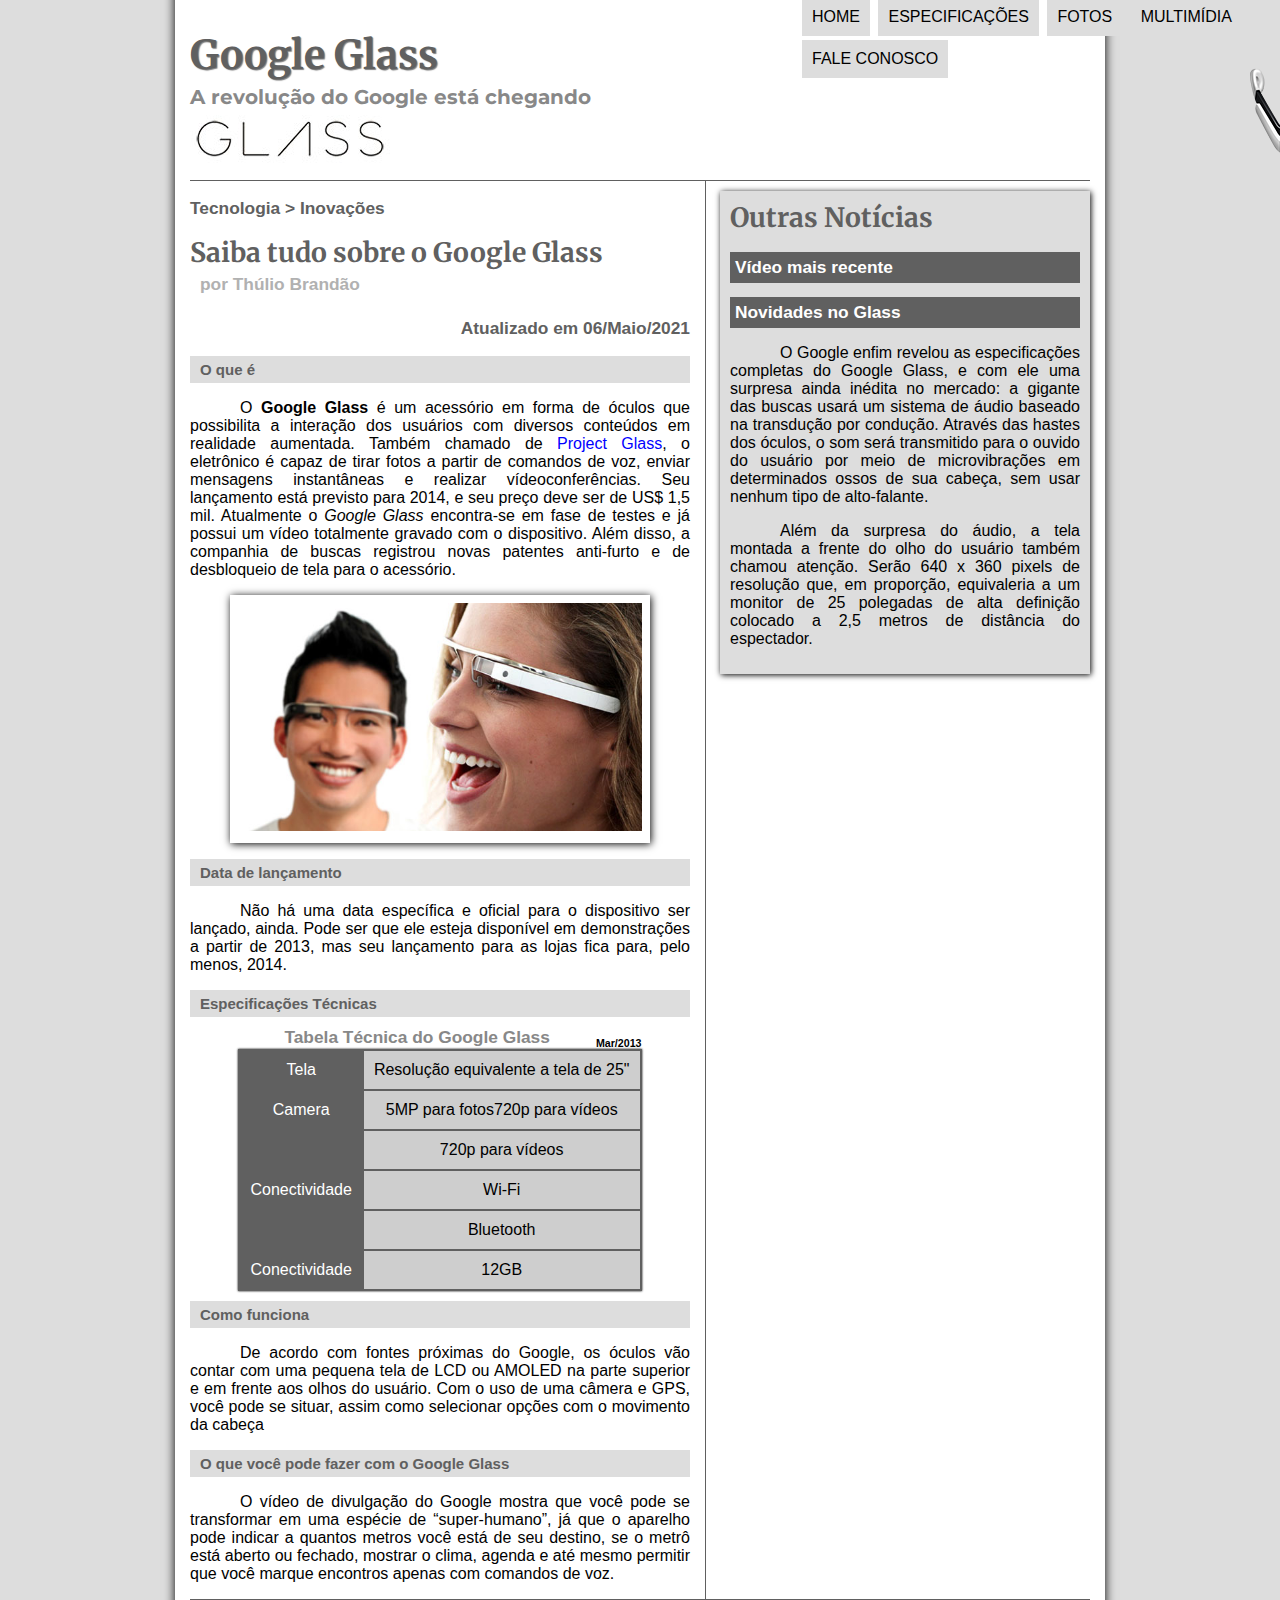
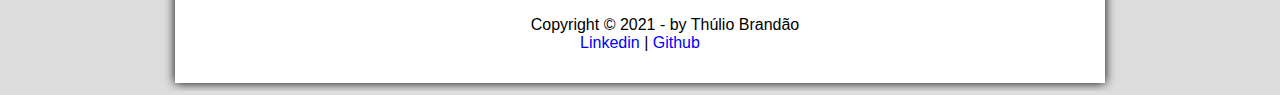
<file: index.html>
<!DOCTYPE html>
<html lang="pt-br">
<head>
    <meta charset="UTF-8">
    <meta http-equiv="X-UA-Compatible" content="IE=edge">
    <meta name="viewport" content="width=device-width, initial-scale=1.0">
    <title>Tudo sobre Google Glass</title>
    <link rel="stylesheet" href="estilo.css">
</head>
<script src="funcoes.js"></script>
<body>
        <div id="interface">
            <header id="cabecalho">
                <hgroup>
                    <h1>Google Glass</h1>
                    <h2>A revolução do Google está chegando</h2>
                </hgroup>
                <img id="icone" src="_imagens/glass-oculos-preto-peq.png" alt="glass-oculos-preto-peq">

                <nav id="menu">
                    <h1>Menu Principal</h1>
                    <ul>
                        <li onmouseover="mudaFoto('_imagens/home.png')" onmouseout="mudaFoto('_imagens/glass-oculos-preto-peq.png')"><a href="index.html">Home</a></li>
                        <li onmouseover="mudaFoto('_imagens/especificacoes.png')" onmouseout="mudaFoto('_imagens/glass-oculos-preto-peq.png')"><a href="specs.html">Especificações</a></li>
                        <li onmouseover="mudaFoto('_imagens/fotos.png')" onmouseout="mudaFoto('_imagens/glass-oculos-preto-peq.png')"><a href="fotos.html">Fotos</a></li>
                        <li onmouseover="mudaFoto('_imagens/multimidia.png')" onmouseout="mudaFoto('_imagens/glass-oculos-preto-peq.png')"><a href="multimidia.html">Multimídia</a></li>
                        <li onmouseover="mudaFoto('_imagens/contato.png')" onmouseout="mudaFoto('_imagens/glass-oculos-preto-peq.png')"><a href="fale-conosco.html">Fale Conosco</a></li>
                    </ul>
                </nav>
            </header>
            <section id="corpo">

            <article id="noticia-principal">
                <header id="cabecalho-artigo">
                    <hgroup>
                        <h3>Tecnologia > Inovações</h3>
                        <h1>Saiba tudo sobre o Google Glass</h1>
                        <h2>por Thúlio Brandão</h2>
                        <h3 class="direita">Atualizado em 06/Maio/2021</h3>
                    </hgroup>
                </header>        
                    <h2>O que é</h2>
                    <p>O <b>Google Glass</b> é um acessório em forma de óculos que possibilita a interação dos usuários com diversos conteúdos em realidade aumentada. Também chamado de <a href="https://www.youtube.com/watch?v=fciINJE_5BQ" target="_blank" style="color:blue">Project Glass</a>, o eletrônico é capaz de tirar fotos a partir de comandos de voz, enviar mensagens instantâneas e realizar vídeoconferências. Seu lançamento está previsto para 2014, e seu preço deve ser de US$ 1,5 mil. Atualmente o <em>Google Glass</em> encontra-se em fase de testes e já possui um vídeo totalmente gravado com o dispositivo. Além disso, a companhia de buscas registrou novas patentes anti-furto e de desbloqueio de tela para o acessório.</p>

                    <figure class="foto-legenda">
                        <img src="_imagens/glass-quadro-homem-mulher.jpg" alt="image">
                        <figcaption>
                            <h3>Google Glass</h3>
                            <p>Uma nova maneira de ver o mundo.</p>
                        </figcaption>
                    </figure>

                    <h2>Data de lançamento</h2>
                    <p>Não há uma data específica e oficial para o dispositivo ser lançado, ainda. Pode ser que ele esteja disponível em demonstrações a partir de 2013, mas seu lançamento para as lojas fica para, pelo menos, 2014.</p>

                    <h2>Especificações Técnicas</h2>
                    <table id="tabelaspec">
                        <caption>Tabela Técnica do Google Glass <span>Mar/2013</span></caption>

                        <tr><td class="ce">Tela</td><td class="cd">Resolução equivalente a tela de 25"</td></tr>
                        <tr><td rowspan="2" class="ce">Camera</td><td class="cd">5MP para fotos720p para vídeos</td></tr>
                        <tr><td class="cd">720p para vídeos</td></tr>
                        <tr><td rowspan="2" class="ce">Conectividade</td><td class="cd">Wi-Fi</td></tr>
                        <tr><td class="cd">Bluetooth</td></tr>
                        <tr><td class="ce">Conectividade</td><td class="cd">12GB</td></tr>
                    </table>

                    <h2>Como funciona</h2>
                    <p>De acordo com fontes próximas do Google, os óculos vão contar com uma pequena tela de LCD ou AMOLED na parte superior e em frente aos olhos do usuário. Com o uso de uma câmera e GPS, você pode se situar, assim como selecionar opções com o movimento da cabeça</p>

                    <h2>O que você pode fazer com o Google Glass</h2>
                    <p>O vídeo de divulgação do Google mostra que você pode se transformar em uma espécie de “super-humano”, já que o aparelho pode indicar a quantos metros você está de seu destino, se o metrô está aberto ou fechado, mostrar o clima, agenda e até mesmo permitir que você marque encontros apenas com comandos de voz.</p>
                </article>
                </section>

                <aside id="lateral">
                    <h1>Outras Notícias</h1>
                    <h2>Vídeo mais recente</h2>

                    <h2>Novidades no Glass</h2>
                    <p>O Google enfim revelou as especificações completas do Google Glass, e com ele uma surpresa ainda inédita no mercado: a gigante das buscas usará um sistema de áudio baseado na transdução por condução. Através das hastes dos óculos, o som será transmitido para o ouvido do usuário por meio de microvibrações em determinados ossos de sua cabeça, sem usar nenhum tipo de alto-falante.</p>

                    <p>Além da surpresa do áudio, a tela montada a frente do olho do usuário também chamou atenção. Serão 640 x 360 pixels de resolução que, em proporção, equivaleria a um monitor de 25 polegadas de alta definição colocado a 2,5 metros de distância do espectador.</p>
                </aside>

                <footer id="rodape">
                    <p>Copyright &copy; 2021 - by Thúlio Brandão <br>
                        <a href="https://www.linkedin.com/in/thúlio-brandão-9431b1205/" target="_blank">Linkedin</a> | <a href="https://github.com/ThulioASB" target="_blank">Github</a></p>
                </footer>
        </div>
</body>
</html>
</file>
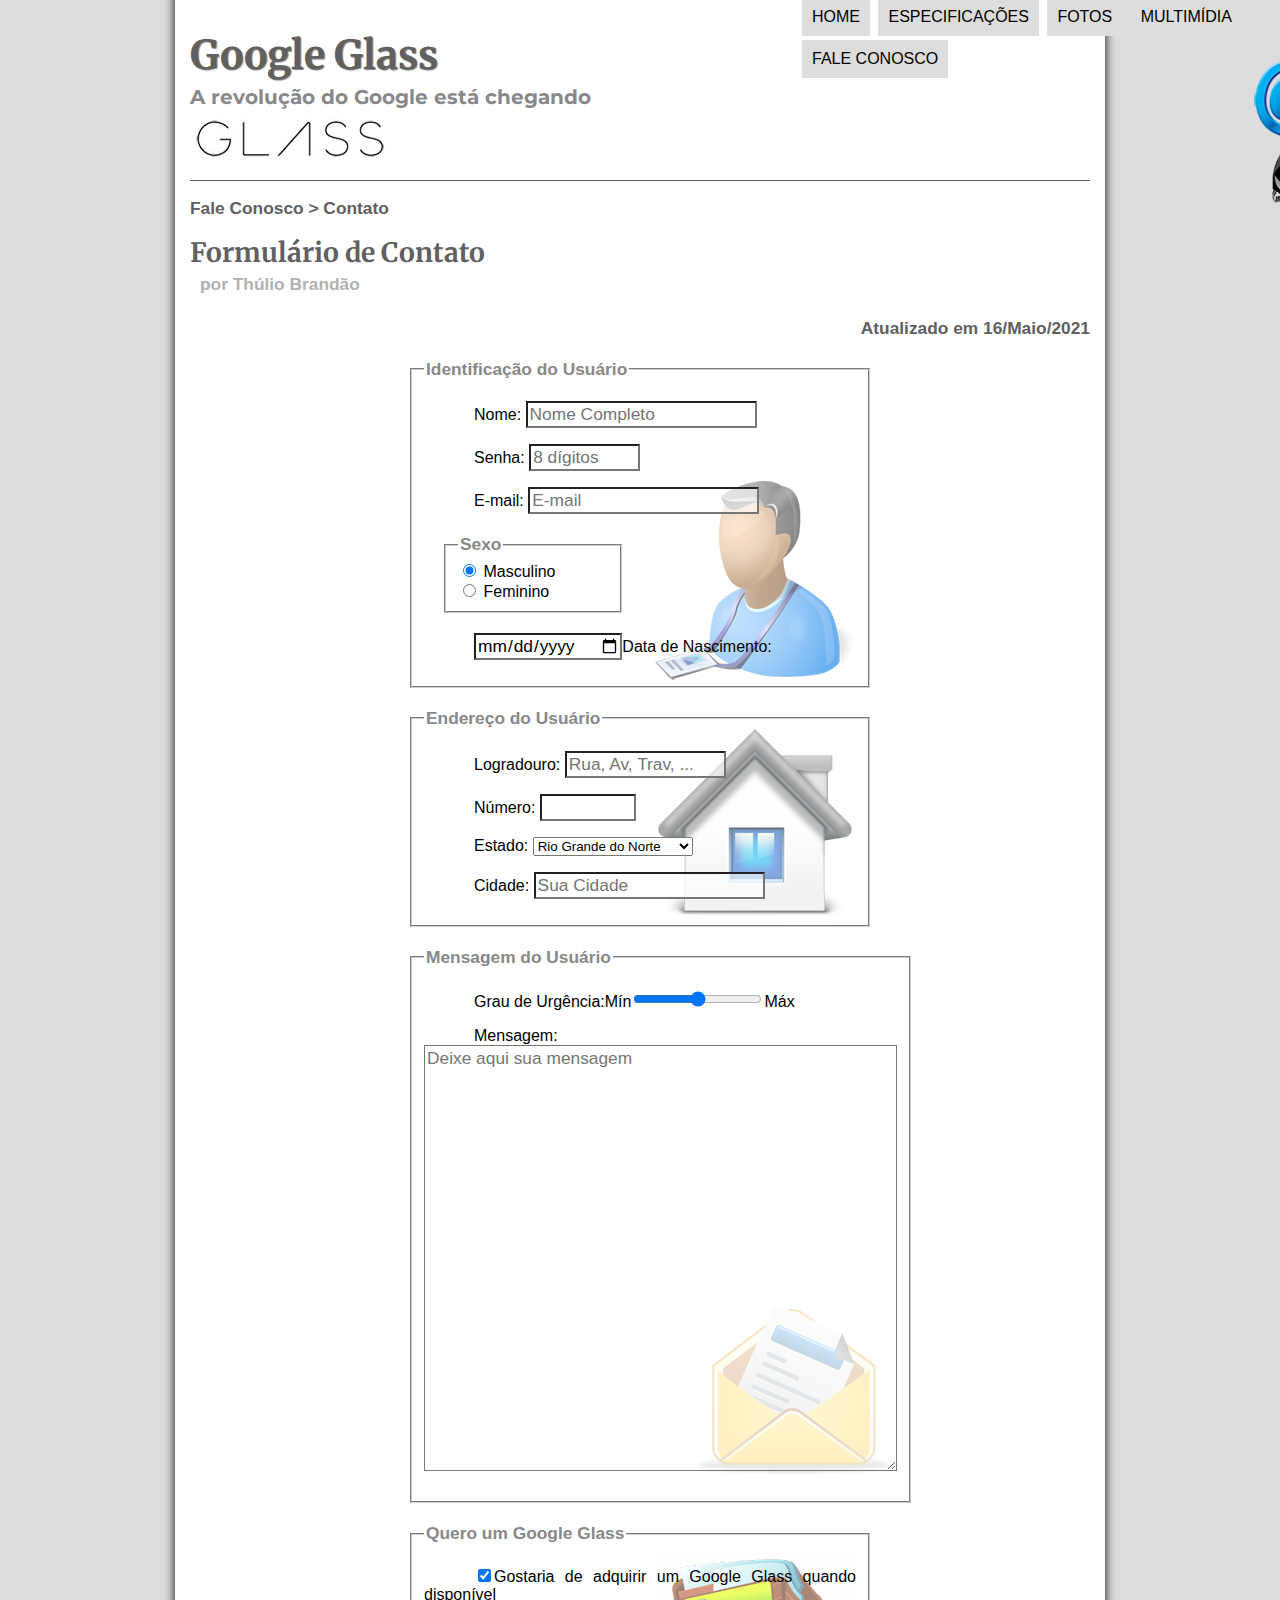
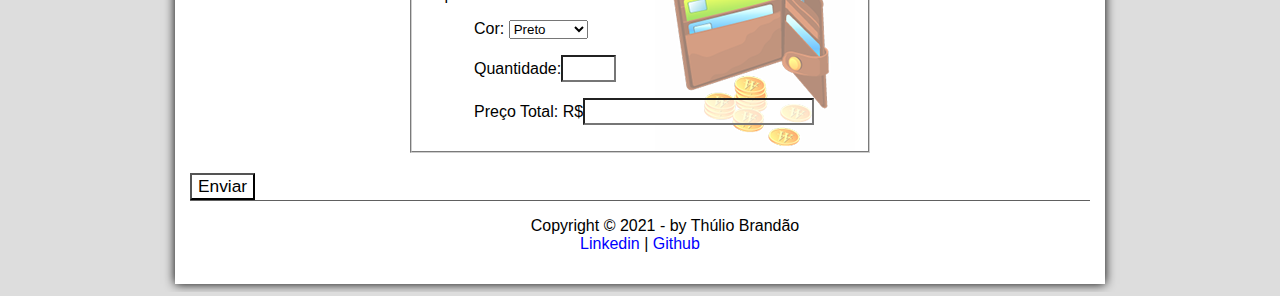
<file: fale-conosco.html>
<!DOCTYPE html>
<html lang="pt-br">
<head>
    <meta charset="UTF-8">
    <meta http-equiv="X-UA-Compatible" content="IE=edge">
    <meta name="viewport" content="width=device-width, initial-scale=1.0">
    <title>Tudo sobre Google Glass</title>
    <link rel="stylesheet" href="estilo.css">
    <link rel="stylesheet" href="form.css">
</head>
<script src="funcoes.js"></script>
<script>
    function calc_total() {
        var qtd = parseInt(document.getElementById('cQtd').value);
        tot = qtd * 1500;
        document.getElementById('cTot').value = tot;
    }
</script>
<body>
        <div id="interface">
            <header id="cabecalho">
                <hgroup>
                    <h1>Google Glass</h1>
                    <h2>A revolução do Google está chegando</h2>
                </hgroup>
                <img id="icone" src="_imagens/contato.png" alt="glass-oculos-preto-peq">

                <nav id="menu">
                    <h1>Menu Principal</h1>
                    <ul>
                        <li onmouseover="mudaFoto('_imagens/home.png')" onmouseout="mudaFoto('_imagens/contato.png')"><a href="index.html">Home</a></li>
                        <li onmouseover="mudaFoto('_imagens/especificacoes.png')" onmouseout="mudaFoto('_imagens/contato.png')"><a href="specs.html">Especificações</a></li>
                        <li onmouseover="mudaFoto('_imagens/fotos.png')" onmouseout="mudaFoto('_imagens/contato.png')"><a href="fotos.html">Fotos</a></li>
                        <li onmouseover="mudaFoto('_imagens/multimidia.png')" onmouseout="mudaFoto('_imagens/contato.png')"><a href="multimidia.html">Multimídia</a></li>
                        <li onmouseover="mudaFoto('_imagens/contato.png')" onmouseout="mudaFoto('_imagens/contato.png')"><a href="fale-conosco.html">Fale Conosco</a></li>
                    </ul>
                </nav>
            </header>
            <section id="corpo-full">
                <article id="noticia-principal">
                    <header id="cabecalho-artigo">
                        <hgroup>
                            <h3>Fale Conosco > Contato</h3>
                            <h1>Formulário de Contato</h1>
                            <h2>por Thúlio Brandão</h2>
                            <h3 class="direita">Atualizado em 16/Maio/2021</h3>
                        </hgroup>
                    </header>
                    <form method="post" id="fContato" action="mailto:contato@gmail.com" oninput="calc_total(); ">
                        <fieldset id="usuario">
                            <legend>Identificação do Usuário</legend>
                            <p><label for="cNome">Nome: </label> <input type="text" name="tNome" id="cNome" size="20" maxlength="50" placeholder="Nome Completo"></p>
                            <p><label for="cSenha">Senha: </label> <input type="password" name="tSenha" id="cSenha" size="8" maxlength="8" placeholder="8 dígitos"></p>
                            <p><label for="cEmail">E-mail: </label> <input type="email" name="tEmail" id="cEmail" size="20" maxlength="40" placeholder="E-mail"></p>
                            <fieldset id="sexo">
                                <legend>Sexo</legend>
                                <input type="radio" name="tSexo" id="cMasc" checked> <label for="cMasc">Masculino</label> <br>
                                <input type="radio" name="tSexo" id="cFem"> <label for="cFem">Feminino</label></fieldset>
                            <p><input type="date" name="tNasc" id="cNasc"><label for="cNasc">Data de Nascimento:</label> </p>
                        </fieldset>
                        <fieldset id="endereco">
                            <legend>Endereço do Usuário</legend>
                            <p><label for="cRua">Logradouro: </label> <input type="text" name="tRua" id="cRua" size="13" maxlength="80" placeholder="Rua, Av, Trav, ..."></p>
                            <p><label for="cNum">Número: </label> <input type="number" name="tNum" id="cNum" min="0" max="99999"></p>
                            <p><label for="cEst">Estado: </label><select name="tEst" id="cEst">
                                <optgroup label="Região Sudeste">
                                    <option value="RJ">Rio de Janeiro</option>
                                    <option value="SP">São Paulo</option>
                                    <option value="MG">Minas Gerais</option>
                                </optgroup>
                                <optgroup label="Região Nordeste">
                                    <option value="RN" selected>Rio Grande do Norte</option>
                                    <option value="CE">Ceará</option>
                                </optgroup>
                                <optgroup label="Região Sul">
                                    <option value="SC">Santa Catarina</option>
                                    <option value="RS">Rio Grande do Sul</option>
                                    <option value="PR">Paraná</option>
                                </optgroup>
                                <optgroup label="Norte">
                                    <option value="AM">Amazonas</option>
                                </optgroup>
                            </select></p>
                            <p><label for="cCid">Cidade:</label> <input type="text" name="tCid" id="cCid" maxlength="40" size="20" placeholder="Sua Cidade" list="cidades"></p>
                            <datalist id="cidades">
                                <option value="Natal"></option>
                                <option value="Mossoró"></option>
                                <option value="Gramado"></option>
                                <option value="Porto Alegre"></option>
                                <option value="Curitiba"></option>
                                <option value="Londrina"></option>
                                <option value="Florianópolis"></option>
                                <option value="Joinville"></option>
                                <option value="Blumenau"></option>
                                <option value="Balneário Camboriú"></option>
                                <option value="Rio de Janeiro"></option>
                                <option value="Niterói"></option>
                                <option value="São Paulo"></option>
                                <option value="Petrópolis"></option>
                                <option value="Parnamirim"></option>
                                <option value="Fortaleza"></option>
                                <option value="Manaus"></option>
                            </datalist>
                        </fieldset>
                        <fieldset id="mensagem">
                            <legend>Mensagem do Usuário</legend>
                            <p><label for="cUrg">Grau de Urgência:</label>Mín<input type="range" name="tUrg" id="cUrg" min="0" max="10" step="5">Máx</p>
                            <p><label for="cMsg">Mensagem:</label><textarea name="tMsg" id="cMsg" cols="45" rows="20" placeholder="Deixe aqui sua mensagem"></textarea></p>
                        </fieldset>
                        <fieldset id="pedido">
                            <legend>Quero um Google Glass</legend>
                            <p><input type="checkbox" name="tPed" id="cPed" checked><label for="cPed">Gostaria de adquirir um Google Glass quando disponível</label></p>
                            <p><label for="cCor">Cor: </label><select name="tCor" id="cCor">
                                <option>Preto</option>
                                <option>Branco</option>
                                <option>Vermelho</option>
                                <option>Dourado</option>
                            </select></p>
                            <p><label for="cQtd">Quantidade:</label><input type="number" name="tQtd" id="cQtd" min="0" max="5"></p>
                            <p><label for="cTot">Preço Total: R$</label><input type="text" name="tTot" id="cTot" readonly></p>
                        </fieldset>
                    </form>
                    <input type="submit" name="tEnviar" id="cEnviar" value="Enviar">
                </article>
            </section>
            <footer id="rodape">
                <p>Copyright &copy; 2021 - by Thúlio Brandão <br>
                    <a href="https://www.linkedin.com/in/thúlio-brandão-9431b1205/" target="_blank">Linkedin</a> | <a href="https://github.com/ThulioASB" target="_blank">Github</a></p>
            </footer>
    </div>
</body>
</html>
</file>
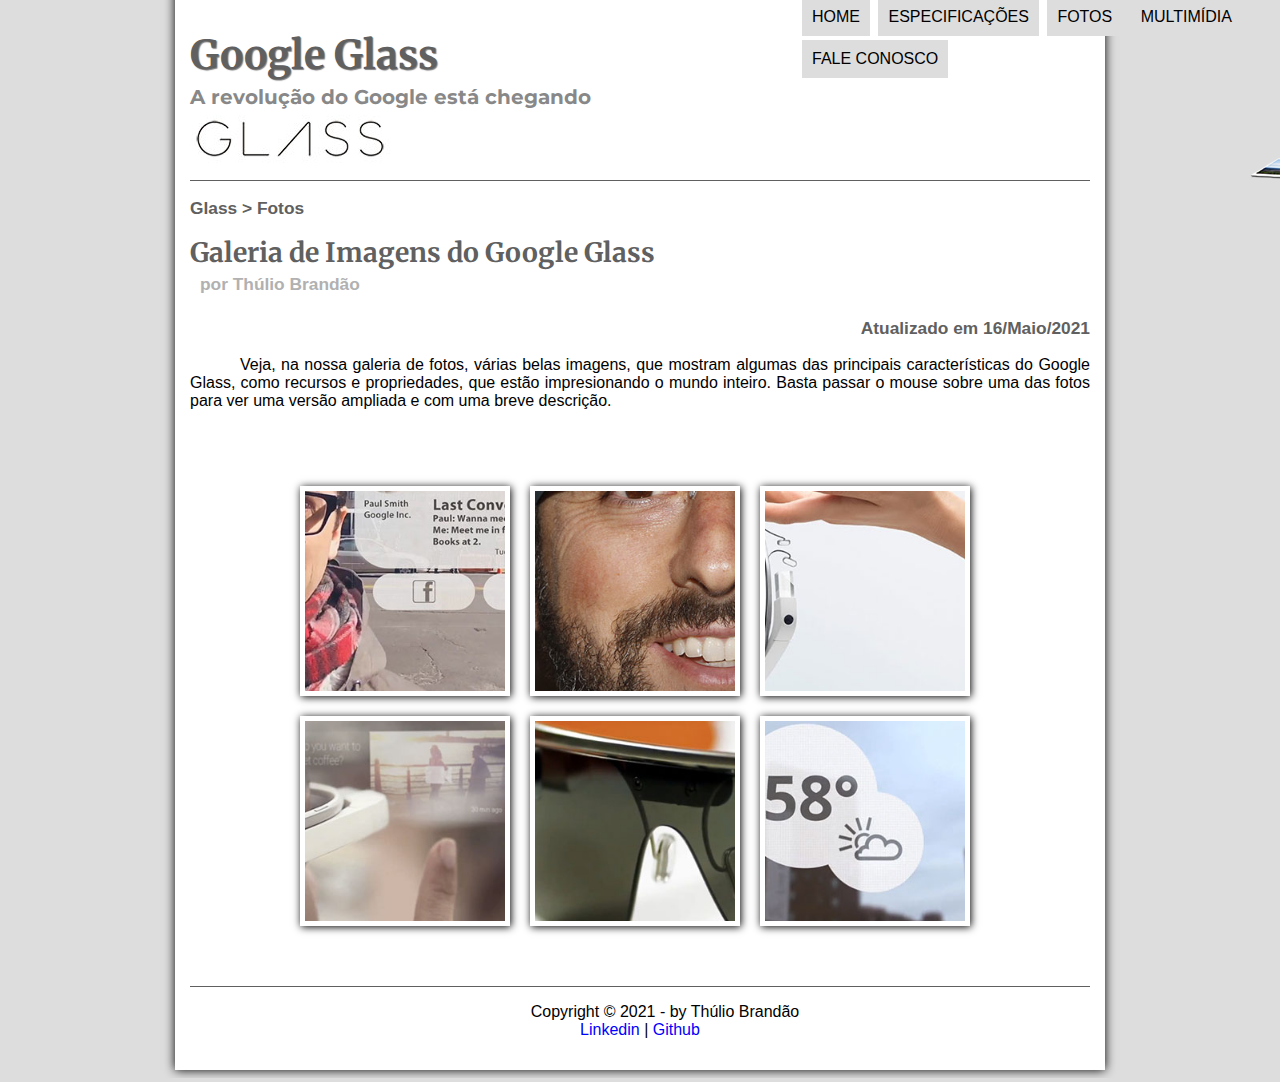
<file: fotos.html>
<!DOCTYPE html>
<html lang="pt-br">
<head>
    <meta charset="UTF-8">
    <meta http-equiv="X-UA-Compatible" content="IE=edge">
    <meta name="viewport" content="width=device-width, initial-scale=1.0">
    <title>Tudo sobre Google Glass</title>
    <link rel="stylesheet" href="estilo.css">
    <link rel="stylesheet" href="fotos.css">
</head>
<script src="funcoes.js"></script>
<body>
        <div id="interface">
            <header id="cabecalho">
                <hgroup>
                    <h1>Google Glass</h1>
                    <h2>A revolução do Google está chegando</h2>
                </hgroup>
                <img id="icone" src="_imagens/fotos.png" alt="glass-oculos-preto-peq">

                <nav id="menu">
                    <h1>Menu Principal</h1>
                    <ul>
                        <li onmouseover="mudaFoto('_imagens/home.png')" onmouseout="mudaFoto('_imagens/fotos.png')"><a href="index.html">Home</a></li>
                        <li onmouseover="mudaFoto('_imagens/especificacoes.png')" onmouseout="mudaFoto('_imagens/fotos.png')"><a href="specs.html">Especificações</a></li>
                        <li onmouseover="mudaFoto('_imagens/fotos.png')" onmouseout="mudaFoto('_imagens/fotos.png')"><a href="fotos.html">Fotos</a></li>
                        <li onmouseover="mudaFoto('_imagens/multimidia.png')" onmouseout="mudaFoto('_imagens/fotos.png')"><a href="multimidia.html">Multimídia</a></li>
                        <li onmouseover="mudaFoto('_imagens/contato.png')" onmouseout="mudaFoto('_imagens/fotos.png')"><a href="fale-conosco.html">Fale Conosco</a></li>
                    </ul>
                </nav>
            </header>

            <section id="corpo-full">
                <article id="noticia-principal">
                    <header id="cabecalho-artigo">
                        <hgroup>
                            <h3>Glass > Fotos</h3>
                            <h1>Galeria de Imagens do Google Glass</h1>
                            <h2>por Thúlio Brandão</h2>
                            <h3 class="direita">Atualizado em 16/Maio/2021</h3>
                        </hgroup>
                    </header>
                    <p>Veja, na nossa galeria de fotos, várias belas imagens, que mostram algumas das principais características do Google Glass, como recursos e propriedades, que estão impresionando o mundo inteiro. Basta passar o mouse sobre uma das fotos para ver uma versão ampliada e com uma breve descrição.</p>
                    <ul id="album-fotos">
                        <li id="foto01"><span>Agenda e lembretes</span></li>
                        <li id="foto02"><span>Sergey Brin usando o Glass</span></li>
                        <li id="foto03"><span>Leve e compacto</span></li>
                        <li id="foto04"><span>Sensação de uma tela de 50"</span></li>
                        <li id="foto05"><span>Vários tipos de lente</span></li>
                        <li id="foto06"><span>Informações importantes</span></li>
                    </ul>
                </article>
            </section>

            <footer id="rodape">
                <p>Copyright &copy; 2021 - by Thúlio Brandão <br>
                    <a href="https://www.linkedin.com/in/thúlio-brandão-9431b1205/" target="_blank">Linkedin</a> | <a href="https://github.com/ThulioASB" target="_blank">Github</a></p>
            </footer>
    </div>
</body>
</html>
</file>
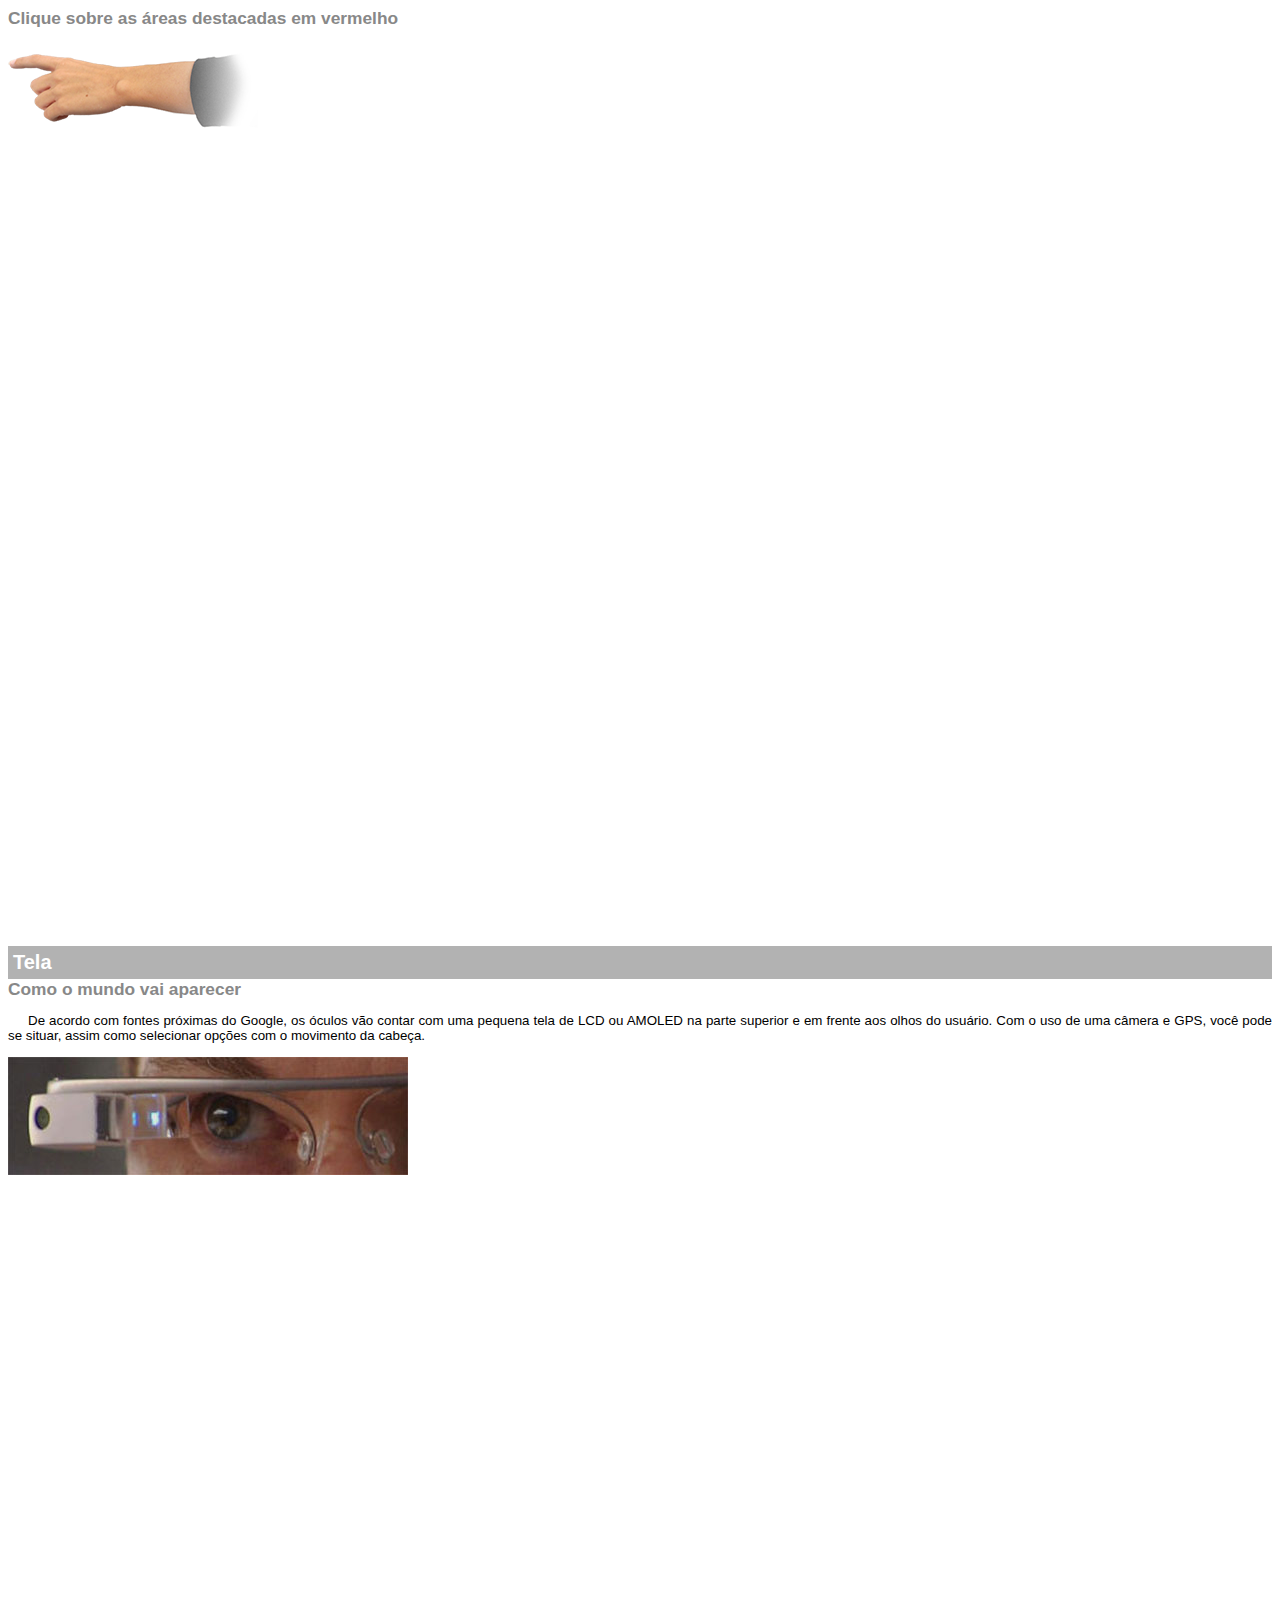
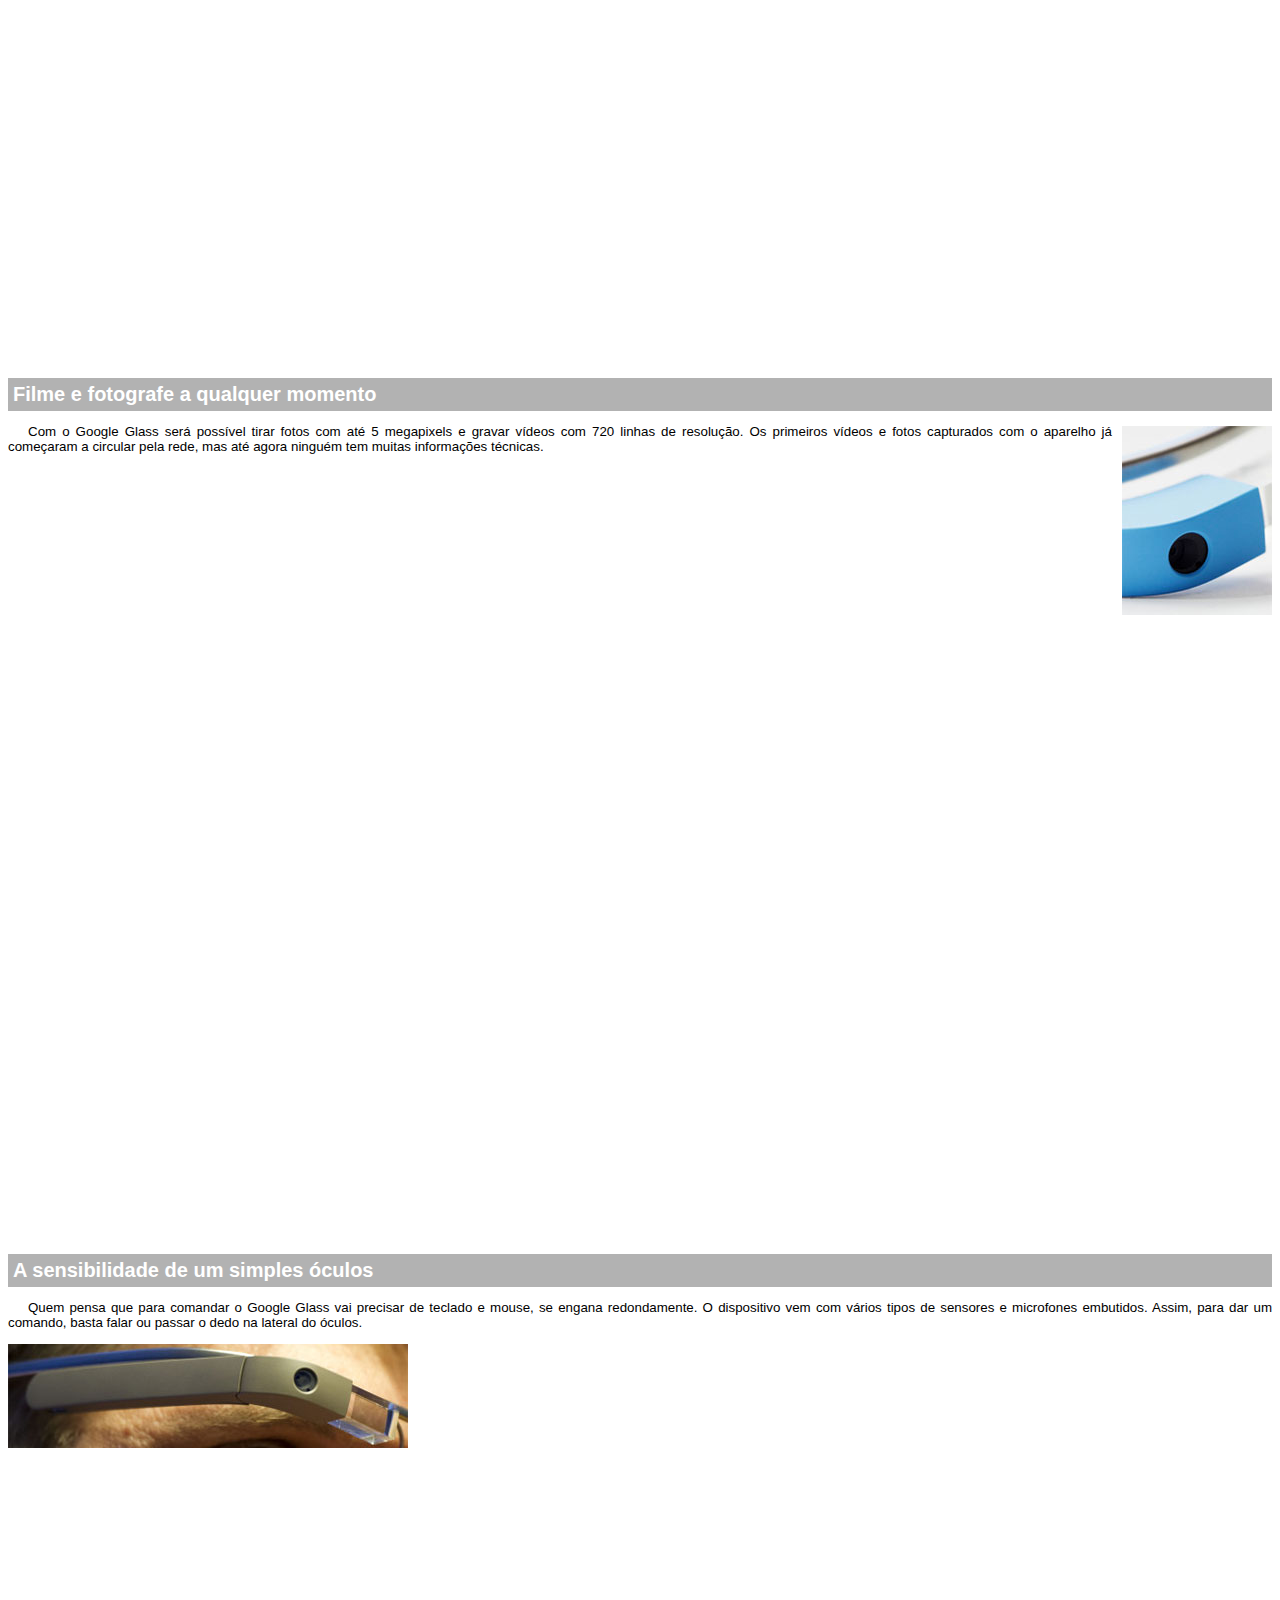
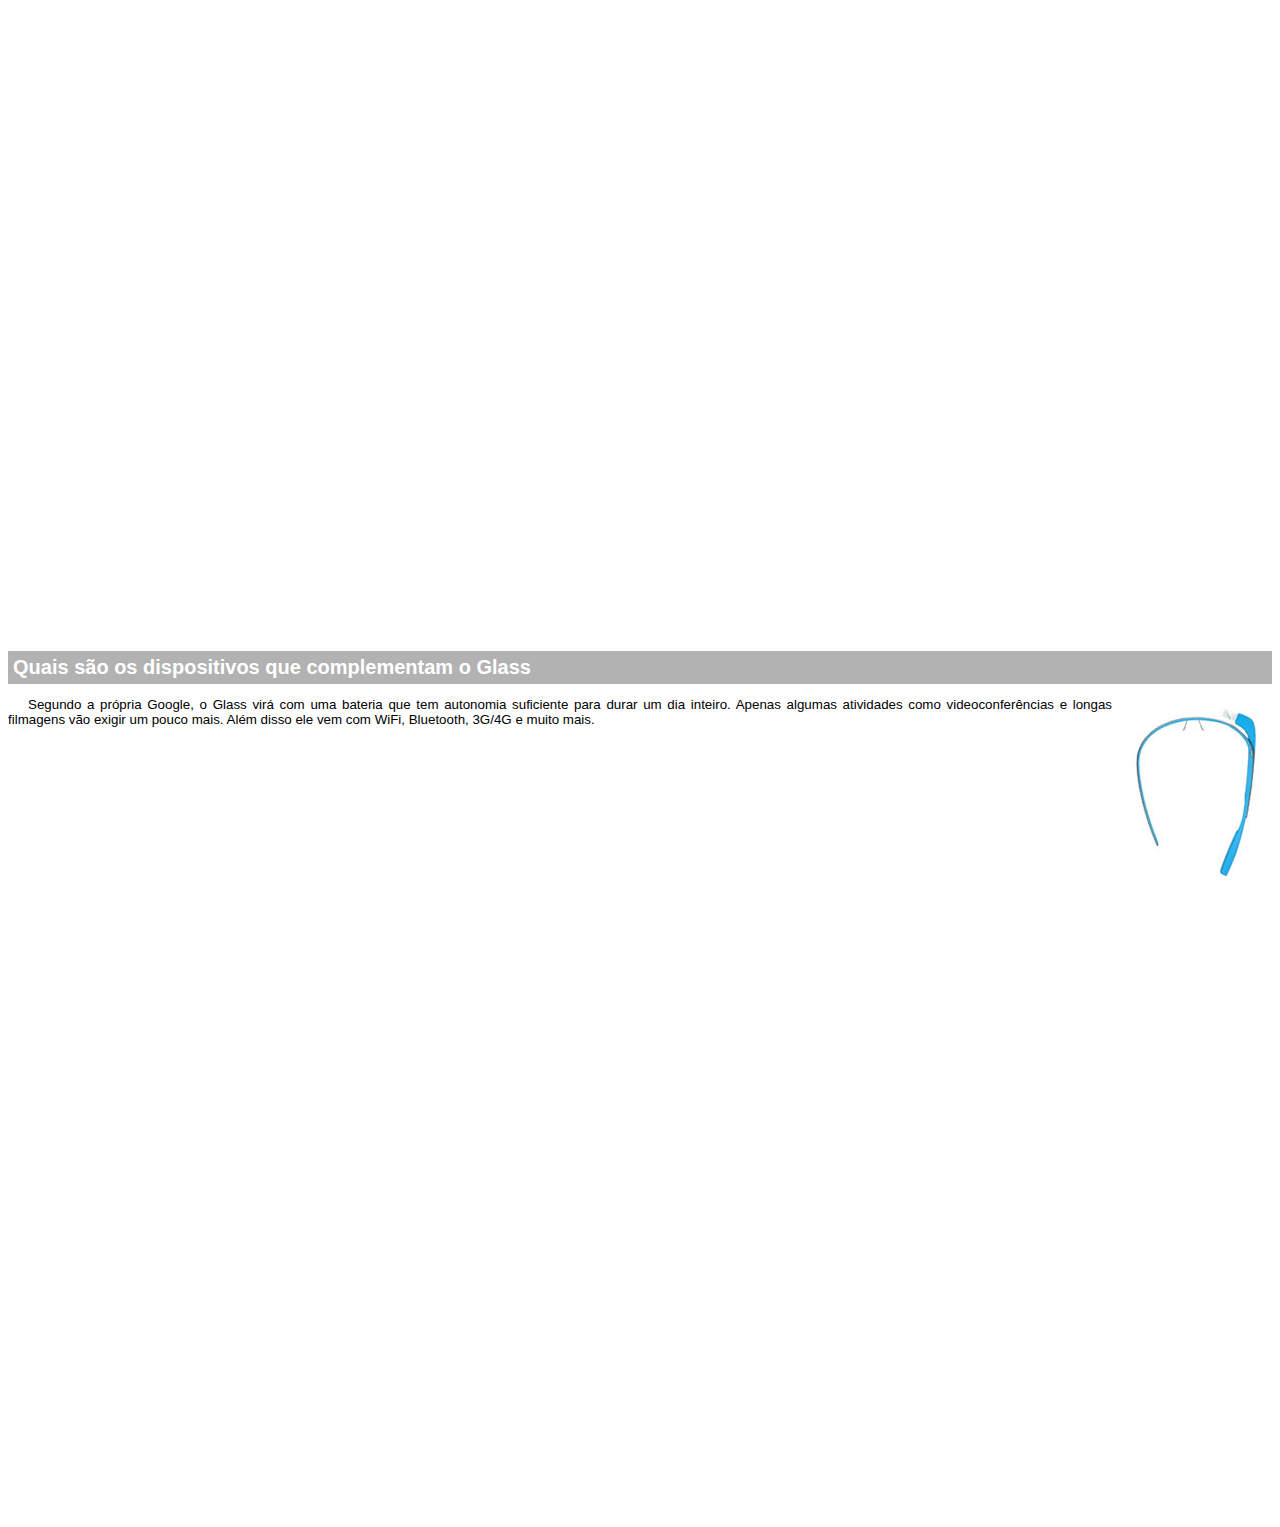
<file: google-glass.html>
<!DOCTYPE html>
<html lang="en">
<head>
    <meta charset="UTF-8">
    <meta http-equiv="X-UA-Compatible" content="IE=edge">
    <meta name="viewport" content="width=device-width, initial-scale=1.0">
    <title>Informações sobre Google Glass</title>
    <style>
        body {
            font-family: Arial, Helvetica, sans-serif;
            font-size: 10pt;
            overflow: hidden;
        }
        p {
            text-align: justify;
            text-indent: 20px;
        }
        article h1 {
            font-size: 15pt;
            color: white;
            background-color: rgba(0, 0, 0, .3);
            padding: 5px;
            margin: 0px;
        }
        article h2 {
            font-size: 13pt;
            color: #888888;
            margin: 0px;
        }
        article {
            margin-bottom: 800px;
        }
        img.img-dir {
            display: block;
            float: right;
            margin-left: 10px;
            margin-top: 15px;
        }
    </style>
</head>
<body>
    <article id="topo">
        <header>
            <h2>Clique sobre as áreas destacadas em vermelho</h2>
        </header>
        <img src="_imagens/mao.png" alt="Mão apontando para a esquerda">
    </article>
    <article id="tela">
        <header>
            <h1>Tela</h1>
            <h2>Como o mundo vai aparecer</h2>
        </header>
        <p>De acordo com fontes próximas do Google, os óculos vão contar com uma pequena tela de LCD ou AMOLED na parte superior e em frente aos olhos do usuário. Com o uso de uma câmera e GPS, você pode se situar, assim como selecionar opções com o movimento da cabeça.</p>
        <img src="_imagens/det-tela.jpg" alt="Tela do Google Glass">
    </article>
    <article id="camera">
        <header>
            <h1>Filme e fotografe a qualquer momento</h1>
        </header>
        <img src="_imagens/det-camera.jpg" class="img-dir" alt="Câmera do Google Glass">
        <p>Com o Google Glass será possível tirar fotos com até 5 megapixels e gravar vídeos com 720 linhas de resolução. Os primeiros vídeos e fotos capturados com o aparelho já começaram a circular pela rede, mas até agora ninguém tem muitas informações técnicas.</p>
    </article>
    <article id="sensores">
        <header>
            <h1>A sensibilidade de um simples óculos</h1>
        </header>
        <p>Quem pensa que para comandar o Google Glass vai precisar de teclado e mouse, se engana redondamente. O dispositivo vem com vários tipos de sensores e microfones embutidos. Assim, para dar um comando, basta falar ou passar o dedo na lateral do óculos.</p>
        <img src="_imagens/det-touch.jpg" alt="Sensores do Google Glass">
    </article>
    <article id="gadgets">
        <header>
            <h1>Quais são os dispositivos que complementam o Glass</h1>
        </header>
        <img src="_imagens/det-bateria.jpg" class="img-dir" alt="Bateria do Google Glass">
        <p>Segundo a própria Google, o Glass virá com uma bateria que tem autonomia suficiente para durar um dia inteiro. Apenas algumas atividades como videoconferências e longas filmagens vão exigir um pouco mais. Além disso ele vem com WiFi, Bluetooth, 3G/4G e muito mais.</p>
    </article>
</body>
</html>
</file>
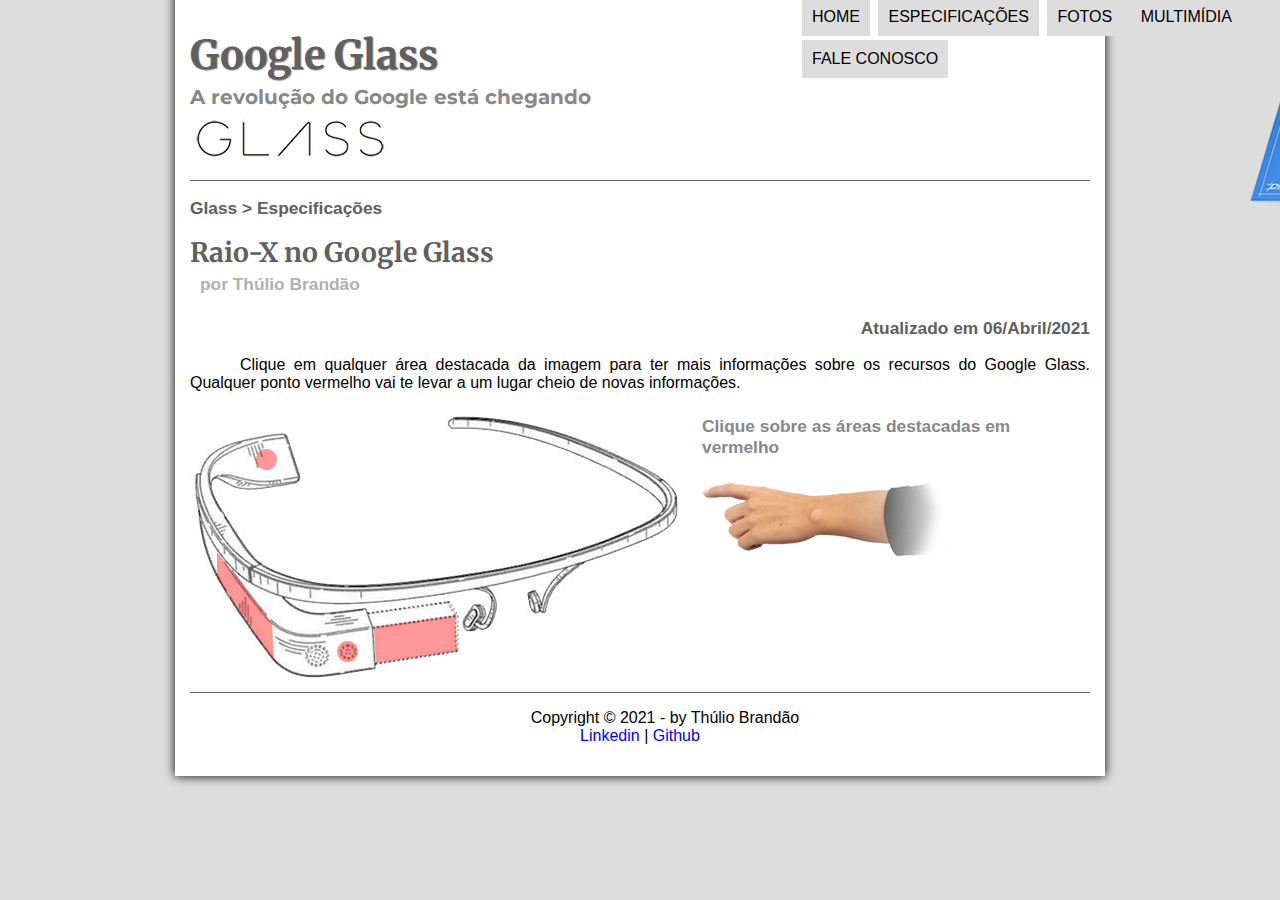
<file: specs.html>
<!DOCTYPE html>
<html lang="pt-br">
<head>
    <meta charset="UTF-8">
    <meta http-equiv="X-UA-Compatible" content="IE=edge">
    <meta name="viewport" content="width=device-width, initial-scale=1.0">
    <title>Tudo sobre Google Glass</title>
    <link rel="stylesheet" href="estilo.css">
    <link rel="stylesheet" href="specs.css">
</head>
<script src="funcoes.js"></script>
<body>
        <div id="interface">
            <header id="cabecalho">
                <hgroup>
                    <h1>Google Glass</h1>
                    <h2>A revolução do Google está chegando</h2>
                </hgroup>
                <img id="icone" src="_imagens/especificacoes.png" alt="glass-oculos-preto-peq">
                <nav id="menu">
                    <h1>Menu Principal</h1>
                    <ul>
                        <li onmouseover="mudaFoto('_imagens/home.png')" onmouseout="mudaFoto('_imagens/especificacoes.png')"><a href="index.html">Home</a></li>
                        <li onmouseover="mudaFoto('_imagens/especificacoes.png')" onmouseout="mudaFoto('_imagens/especificacoes.png')"><a href="specs.html">Especificações</a></li>
                        <li onmouseover="mudaFoto('_imagens/fotos.png')" onmouseout="mudaFoto('_imagens/especificacoes.png')"><a href="fotos.html">Fotos</a></li>
                        <li onmouseover="mudaFoto('_imagens/multimidia.png')" onmouseout="mudaFoto('_imagens/especificacoes.png')"><a href="multimidia.html">Multimídia</a></li>
                        <li onmouseover="mudaFoto('_imagens/contato.png')" onmouseout="mudaFoto('_imagens/especificacoes.png')"><a href="fale-conosco.html">Fale Conosco</a></li>
                    </ul>
                </nav>
            </header>
            <section id="corpo-full">
                <article id="noticia-principal">
                    <header id="cabecalho-artigo">
                        <hgroup>
                            <h3>Glass > Especificações</h3>
                            <h1>Raio-X no Google Glass</h1>
                            <h2>por Thúlio Brandão</h2>
                            <h3 class="direita">Atualizado em 06/Abril/2021</h3>
                        </hgroup>
                    </header>
                    <p>Clique em qualquer área destacada da imagem para ter mais informações sobre os recursos do Google Glass. Qualquer ponto vermelho vai te levar a um lugar cheio de novas informações.</p>
                    <section id="conteudo">
                        <img src="_imagens/glass-esquema-marcado.jpg" usemap="#meumapa">
                        <map name="meumapa">
                            <area shape="rect" coords="179,202,270,260" href="google-glass.html#tela" target="janela">
                            <area shape="circle" coords="158,243,12" href="google-glass.html#camera" target="janela">
                            <area shape="circle" coords="73,52,12" href="google-glass.html#gadgets" target="janela">
                            <area shape="poly" coords="28,143,83,216,84,249,27,169" href="google-glass.html#sensores" target="janela">
                        </map>
                        <iframe src="google-glass.html" name="janela" id="frame-spec" scrolling="no"></iframe>
                    </section>
                </article>
            </section>
            <footer id="rodape">
                <p>Copyright &copy; 2021 - by Thúlio Brandão <br>
                    <a href="https://www.linkedin.com/in/thúlio-brandão-9431b1205/" target="_blank">Linkedin</a> | <a href="https://github.com/ThulioASB" target="_blank">Github</a></p>
            </footer>
    </div>
</body>
</html>
</file>
<file: estilo.css>
@charset "UTF-8";
@import url('https://fonts.googleapis.com/css2?family=Merriweather:wght@300&display=swap');
@import url('https://fonts.googleapis.com/css2?family=Montserrat:wght@100&display=swap');

body {
    background-color: #dddddd;
    font-family: Arial, Helvetica, sans-serif;
}

div#interface {
    width: 900px;
    background-color: white;
    margin: -20px auto 0px auto;
    box-shadow: 0px 0px 10px black;
    padding: 15px;
}

p {
    text-align: justify;
    text-indent: 50px;
}

a {
    color: blue;
    text-decoration: none;
}

a:hover {
    text-decoration: underline;
}

header#cabecalho img#icone {
    position: absolute;
    left: 1250px;
    top: 50px;
}

header#cabecalho {
    border-bottom: 1px #606060 solid;
    height: 150px;
    background: url("_imagens/glass-logo-peq.jpg") no-repeat 0px 85px;
}

header#cabecalho h1 {
    font-family: 'Merriweather', serif;
    font-size: 30pt;
    color: #606060;
    text-shadow: 1px 1px 1px rgba(0, 0, 0, 0.5);
    padding: 0px;
    margin-bottom: 5px;
}

header#cabecalho h2 {
    font-family: 'Montserrat', sans-serif;
    color: #888888;
    font-size: 15pt;
    padding: 0px;
    margin-top: 0px;
}

/* Formatação de imagens com legendas */

figure.foto-legenda {
    border: 8px solid white;
    box-shadow: 1px 1px 8px black;
    position: relative;
}

figure.foto-legenda img {
    width: 100%;
    height: 100%;
}

figure.foto-legenda figcaption {
    opacity: 0;
    position: absolute;
    top: 0px;
    background-color:rgba(0, 0, 0, 0.4);
    color: white;
    width: 100%;
    height: 100%;
    padding: 10px;
    box-sizing: border-box;
    transition: 1s;
}

figure.foto-legenda:hover figcaption {
    opacity: 1;
}

/* Formatação do Menu */

nav#menu {
    display: block;
}

nav#menu ul {
    list-style: none;
    text-transform: uppercase;
    position: absolute;
    top: -20px;
    left: 760px;
}

nav#menu li {
    display: inline-block;
    background-color: #dddddd;
    padding: 10px;
    margin: 2px;
    transition: background-color 1s;
}

nav#menu li:hover {
    background-color: #606060;
}

nav#menu h1 {
    display: none;
}

nav#menu a {
    color: black;
    text-decoration: none;
}

nav#menu a:hover {
    color: white;
}

section#corpo {
    display: block;
    width: 500px;
    float: left;
    border-right: 1px solid #606060;
    padding-right: 15px;
}

article#noticia-principal h2 {
    font-size: 15px;
    color: #606060;
    background-color: #dddddd;
    padding: 5px 0px 5px 10px;
    margin: 10px 0px 10px 0px;
}

header#cabecalho-artigo h1 {
    font-family: 'Merriweather', serif;
    font-size: 20pt;
    color: #606060;
    margin-bottom: 0px;
    margin-top: 0px;
}

.direita {
    text-align: right;
}

header#cabecalho-artigo h2 {
    font-size: 13pt;
    color: #b1b1b1;
    background-color: white;
    margin-top: 0px;
}

header#cabecalho-artigo h3 {
    font-size: 13pt;
    color: #606060;
}

table#tabelaspec {
    border: 1px solid #606060;
    border-spacing: 0px;
    margin-left: auto;
    margin-right: auto;
    box-shadow: 0px 0px 2px black;
}

table#tabelaspec td {
    border: 1px solid #606060;
    padding: 10px;
    text-align: center;
}

table#tabelaspec td.ce {
    background-color: #606060;
    color: white;
    vertical-align: top;
}

table#tabelaspec td.cd {
    background-color: #cecece;
}

table#tabelaspec caption {
    color: #888888;
    font-size: 13pt;
    font-weight: bolder;
}
table#tabelaspec caption span {
    display: block;
    float: right;
    color: black;
    font-size: 8pt;
    margin-top: 10px;
}

aside#lateral {
    display: block;
    width: 350px;
    float: right;
    background-color: #dddddd;
    padding: 10px;
    margin-top: 10px;
    box-shadow: 1px 1px 6px black;
}

aside#lateral h1 {
    font-family: 'Merriweather', serif;
    font-size: 20pt;
    color: #606060;
    margin-top: 0px;
}

aside#lateral h2 {
    background: #606060;
    font-size: 13pt;
    color: white;
    padding: 5px;
}

footer#rodape {
    clear: both;
    border-top: 1px solid #606060;
}

footer#rodape p {
    text-align: center;
}
</file>
<file: form.css>
@charset "UTF-8";

form {
    width: 500px;
    margin: auto;
}

input, textarea {
    font-family: sans-serif;
    font-weight: normal;
    font-size: 13pt;
    background-color: rgba(255,255,255,.6);
}

input:hover, textarea:hover {
    background-color: rgba(201, 201, 201, 0.6);
}

legend {
    color: #888888;
    font-weight: bold;
    font-size: 13pt;
    font-family: sans-serif;
}

fieldset {
    border-color: #cecece;
    margin: 20px;

}

fieldset#sexo {
    width: 150px;
}

fieldset#usuario {
    background: url("_imagens/icone-contato.png") no-repeat 95% 95%;
}

fieldset#endereco {
    background: url("_imagens/icone-endereco.png") no-repeat 95% 95%;
}

fieldset#mensagem {
    background: url("_imagens/icone-mensagem.png") no-repeat 95% 95%;
}

fieldset#pedido {
    background: url("_imagens/icone-pagamento.png") no-repeat 95% 95%;
}
</file>
<file: fotos.css>
@charset "UTF-8";

ul#album-fotos {
    width: 700px;
    margin: 0 auto;
    padding: 50px;
    overflow: hidden;
    list-style: none;
}

ul#album-fotos li {
    float: left;
    width: 200px;
    height: 200px;
    margin: 10px;
    border: 5px solid white;
    background-color: #ffffff;
    box-shadow: 1px 1px 8px black;
    -webkit-transition: all .5s ease-in;
}

ul#album-fotos li span {
    opacity: 0;
    color: white;
    text-shadow: 1px 1px 1px black;
    background-color: rgba(0,0,0,.3);
    font-size: 9pt;
    line-height: 370px;
    padding: 5px;
}

ul#album-fotos li:hover {
    -webkit-transform: scale(1.5);
}

ul#album-fotos li:hover span {
    opacity: 1;
}

ul#album-fotos li#foto01 {
    background: url('_imagens/galeria-01.jpg') no-repeat;
    background-position: 50% 50%;
    background-size: 400px 400px;
    background-color: white;
}

ul#album-fotos li#foto01:hover {
    background-position: 0px 0px;
    background-size: 200px 200px;
}

ul#album-fotos li#foto02 {
    background: url('_imagens/galeria-02.jpg') no-repeat;
    background-position: 50% 50%;
    background-size: 400px 400px;
    background-color: white;
}

ul#album-fotos li#foto02:hover {
    background-position: 0px 0px;
    background-size: 200px 200px;
}

ul#album-fotos li#foto03 {
    background: url('_imagens/galeria-03.jpg') no-repeat;
    background-position: 50% 50%;
    background-size: 400px 400px;
    background-color: white;
}

ul#album-fotos li#foto03:hover {
    background-position: 0px 0px;
    background-size: 200px 200px;
}

ul#album-fotos li#foto04 {
    background: url('_imagens/galeria-04.jpg') no-repeat;
    background-position: 50% 50%;
    background-size: 400px 400px;
    background-color: white;
}

ul#album-fotos li#foto04:hover {
    background-position: 0px 0px;
    background-size: 200px 200px;
}

ul#album-fotos li#foto05 {
    background: url('_imagens/galeria-05.jpg') no-repeat;
    background-position: 50% 50%;
    background-size: 400px 400px;
    background-color: white;
}

ul#album-fotos li#foto05:hover {
    background-position: 0px 0px;
    background-size: 200px 200px;
}

ul#album-fotos li#foto06 {
    background: url('_imagens/galeria-06.jpg') no-repeat;
    background-position: 50% 50%;
    background-size: 400px 400px;
    background-color: white;
}

ul#album-fotos li#foto06:hover {
    background-position: 0px 0px;
    background-size: 200px 200px;
}
</file>
<file: specs.css>
@charset "UTF-8";

section#conteudo {
    width: 1000px;
    margin: auto;
}

iframe#frame-spec {
    width: 400px;
    height: 280px;
    border: none;
    overflow: hidden;
}

iframe#frame-spec::-webkit-scrollbar {
    display: none;
}
</file>
